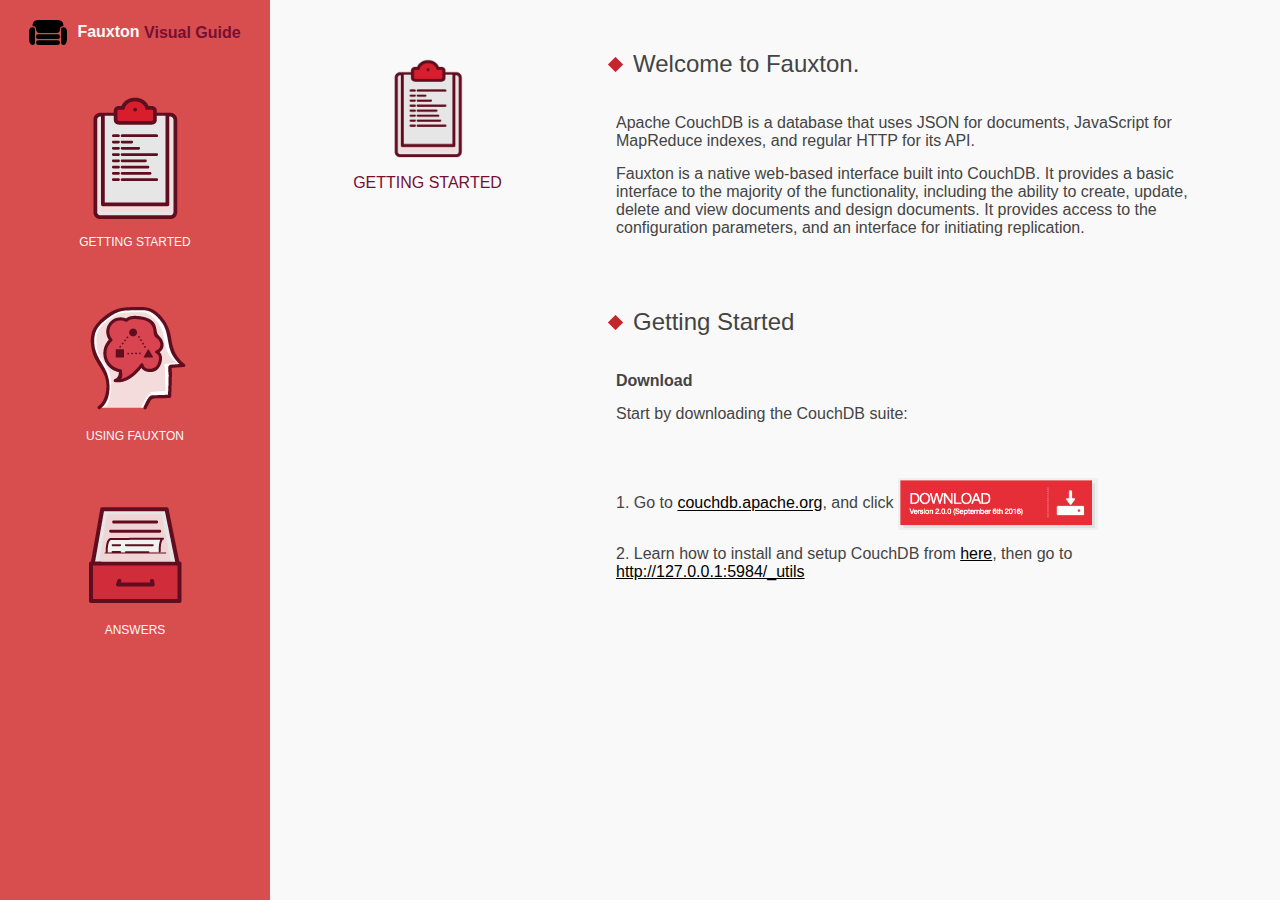
<file: index.html>
<!DOCTYPE html><html><head><title>Fauxton Visual Guide</title><link rel="stylesheet" href="https://opensource.keycdn.com/fontawesome/4.7.0/font-awesome.min.css "><link rel="stylesheet" href="main.css"><link rel="icon" type="image/png" href="imgs/favicon.png"><script src="https://ajax.googleapis.com/ajax/libs/jquery/3.1.1/jquery.min.js" integrity="sha256-hVVnYaiADRTO2PzUGmuLJr8BLUSjGIZsDYGmIJLv2b8=" crossorigin="anonymous"></script><script src="js/jquery.visible.min.js"></script><script src="js/main.js"></script></head><body><div id="redsidebar"><div class="header"> <img src="imgs/CouchDB-SVG.svg" class="logo svg"><span class="title">Fauxton<span class="subtitle"> Visual Guide</span></span></div><a href="#getting-started" data-nav="getting-started" class="section getting-started"><div class="large-icon"></div><div class="big-nav-subtitle">GETTING STARTED</div></a><a href="#using-fauxton" data-nav="using-fauxton" class="section using-fauxton"><div class="large-icon"></div><div class="big-nav-subtitle">USING FAUXTON</div></a><a href="#answers" data-nav="answers" class="section answers"><div class="large-icon"></div><div class="big-nav-subtitle">ANSWERS</div></a></div><div id="content" class="showSideBar"><div id="getting-started" class="section shown"><div class="middleBar"><img src="imgs/getting-started-light.png" class="topic-image"><div class="section-title">GETTING STARTED</div></div><div id="rightContent"><div class="intro-section"><h1>Welcome to Fauxton.</h1><div>Apache CouchDB is a database that uses JSON for documents, JavaScript for MapReduce indexes, and regular HTTP for its API.</div><div>Fauxton is a native web-based interface built into CouchDB. It provides a basic interface to the majority of the functionality, including the ability to create, update, delete and view documents and design documents. It provides access to the configuration parameters, and an interface for initiating replication.</div></div><div class="intro-section"><h1>Getting Started</h1><h2>Download</h2><div class="dl-space">Start by downloading the CouchDB suite:</div><div>1. Go to <a href="https://couchdb.apache.org/">couchdb.apache.org</a><span>, and click </span><a href="https://couchdb.apache.org/#download"><img src="imgs/download-btn.png" class="download-btn"></a></div><div>2. Learn how to install and setup CouchDB from <a href="http://docs.couchdb.org/en/latest/install/index.html">here</a><span>, then go to </span><a href="http://127.0.0.1:5984/_utils">http://127.0.0.1:5984/_utils</a></div></div><div id="end-getting-started"></div></div></div><div id="using-fauxton" class="section"><div class="middleBar"><img src="imgs/using-fauxton-light.png" class="topic-image"><div class="section-title">USING FAUXTON</div><div class="fauxton-toc"><div class="icon-menu"><div><a href="#_all_dbs" class="icon-menu-_all_dbs"><i aria-hidden="true" class="fa fa-database"></i></a><div class="line"></div></div><div><a href="#setup" class="icon-menu-setup"><i aria-hidden="true" class="fa fa-wrench"></i></a><div class="line"></div></div><div><a href="#_activetasks" class="icon-menu-_activetasks"><i aria-hidden="true" class="fa fa-tasks"></i></a><div class="line"></div></div><div><a href="#_config" class="icon-menu-_config"><i aria-hidden="true" class="fa fa-cog"></i></a><div class="line"></div></div><div><a href="#replication" class="icon-menu-replication"><img src="imgs/replicate.svg" class="svg replicate-icon"></a><div class="line"></div></div><div><a href="#documentation" class="icon-menu-documentation"><img src="imgs/bookmark.svg" class="svg docs-icon"></a><div class="line"></div></div><div><a href="#login" class="icon-menu-login"><img src="imgs/user.svg" class="svg user-icon"></a><div class="line"></div></div><div><a href="#verifyinstall" class="icon-menu-verifyinstall"><i aria-hidden="true" class="fa fa-check-circle"></i></a></div></div><div class="toc"><a href="#intro" id="toc-intro" class="heading selected"> <div class="heading-title"> <span class="number">00</span><span class="heading-text"></span></div></a><div id="toc-_all_dbs" class="heading"> <a href="#_all_dbs" class="heading-title"> <span class="number">01 // </span><span class="heading-text">ALL DATABASES</span></a><a href="#_all_dbs" id="_all_dbs-sub" class="subheading">ADD A NEW DATABASE</a><a href="#_all_docs" id="_all_docs-sub" class="subheading">A SINGLE DB (ALL DOCS)</a><a href="#editor" id="editor-sub" class="subheading">THE EDITOR</a><a href="#db-action" id="db-actions-sub" class="subheading">DATABASE ACTIONS</a></div><a href="#setup" id="toc-setup" class="heading"><div class="heading-title"> <span class="number">02 // </span><span class="heading-text">SETUP</span></div></a><a href="#_activetasks" id="toc-_activetasks" class="heading"><div class="heading-title"> <span class="number">03 // </span><span class="heading-text">ACTIVE TASKS</span></div></a><a href="#_config" id="toc-_config" class="heading"><div class="heading-title"> <span class="number">04 // </span><span class="heading-text">CONFIGURATION</span></div></a><a href="#replication" id="toc-replication" class="heading"><div class="heading-title"> <span class="number">05 // </span><span class="heading-text">REPLICATION</span></div></a><a href="#documentation" id="toc-documentation" class="heading"> <div class="heading-title"> <span class="number">06 // </span><span class="heading-text">DOCUMENTATION </span></div></a><a href="#login" id="toc-login" class="heading"> <div class="heading-title"> <span class="number">07 // </span><span class="heading-text">LOGIN / ADMIN</span></div></a><a href="#verifyinstall" id="toc-verifyinstall" class="heading"> <div class="heading-title"> <span class="number">08 // </span><span class="heading-text">VERIFY</span></div></a></div></div></div><div id="rightContent"><div class="box"><div id="intro" class="chapter"> <h1 id="introduction">INTRODUCTION</h1>
<h2 id="features-overview">Features Overview</h2>
<p>This guide is from September 2016. Fauxton is continuously being improved, so there may be slight differences in the examples in this document vs the latest and greatest <a href="https://www.npmjs.com/package/fauxton">Fauxton on npm</a>.</p>
<p>When you first start to use Fauxton, the left most navigation panel
will allow you jump quickly between viewing different parts of what&#39;s
going on in your CouchDB instance.</p>
<p><img src="imgs/screenshots/start.png" alt="First Start" title="On Startup"></p>
<p>You can expand or collapse the navigation by clicking <i aria-hidden="true" class="fa fa-bars"> icon</i> in the top left corner of the page.</p>
<p><a href="#_all_dbs">Databases</a> will show you a list of all your databases,
their size, number of documents, and provides quick links to it&#39;s
permissions page and replication page.</p>
<p><a href="#setup">Setup</a> is a wizard to set up and configure CouchDB clusters or a single node.</p>
<p><a href="#_activetasks">Active Tasks</a> displays a list of the running
background tasks on the server. Background tasks include view index
building, compaction and replication. This page is an interface to
the <a href="http://docs.couchdb.org/en/latest/api/server/common.html#api-server-active-tasks">Active Tasks API</a>
call.</p>
<p><a href="#_config">Config</a> is an interface for the configuration of your
CouchDB installation. The interface allows you to edit different
configurable parameters. For more details on configuration, see
<a href="http://docs.couchdb.org/en/latest/config/index.html#config">Configuring CouchDB</a>.</p>
<p><a href="#replication">Replication</a> is an interface to the replication
system, enabling you to initiate replication between local and remote
databases.</p>
<p><a href="http://docs.couchdb.org/en/latest/">Documentation</a>
will direct you to your local copy of the documentation. The link 
shown in this guide is to the online version.</p>
<p><a href="#login">Login/User Management</a> lets you can change your password,
or add administrator to your CouchDB instance.</p>
<p><a href="#verifyinstall">Verify</a> verifies your installation and allows you to
check whether all of the components of your CouchDB installation are
correctly installed.</p>
</div><div id="_all_dbs" class="chapter"><h1 id="databases">Databases</h1>
<p><strong> Create Database </strong>
Click this button on the top bar, and
enter the name of the database you want to create.
<img src="imgs/screenshots/createdb.png" alt="Create a database" title="Create a database"></p>
<p>Once created, you should see a success message in green at the top of the window:
<img src="imgs/screenshots/successful_create.png" alt="Create DB Sucess" title="Create DB Sucess"></p>
<p><strong> Search for a Database </strong>
This text field auto-completes and jumps directly to a specified
database.
<img src="imgs/screenshots/searchdb.png" alt="Search for a database" title="Search for a DB"></p>
<p><strong> View a Database  </strong>
This link will take to that database&#39;s &quot;<a href="#_all_docs">All Docs</a>&quot;
page where you can view all of that database&#39;s contents. You can also
delete, replicate, and change the permissions for a database from the
database&#39;s &#39;All Docs&#39; page.
<img src="imgs/screenshots/selectdb.png" alt="Select a DB" title="Select a DB"></p>
<h1 id="_all_docs" class="sub">A Single Database<p><strong> All Documents </strong>
When you click on the database name, from the Databases page, you will see the <strong>All Docs</strong> page. Here you can create and edit documents, and create and edit views.
<img src="imgs/screenshots/empty_alldocs.png" alt="All Docs" title="All Docs"></p>
<p><strong> Create a Document </strong>
Click on the plus symbol to open the &#39;Add new&#39; menu.
<img src="imgs/screenshots/create-doc-menu.png" alt="Create a Doc Menu" title="Create a Doc Menu"></p>
<p>This should open a menu that will let you choose what the new document type you would like to create.</p>
<p><img src="imgs/screenshots/create-doc-menu-2.png" alt="Create a Doc Menu" title="Create a Doc Menu"></p>
<p>If you click New Doc, you&#39;ll be taken to the Fauxton text editor.</p>
</h1><h1 id="editor" class="sub">The Editor<p><strong> The Editor </strong>
When you first arrive at the editor, you will see:
<img src="imgs/screenshots/editor1.png" alt="Editor" title="Editor"></p>
<p>At this point, nothing has been created yet. The document on screen is pre-filled with a JSON object, and an _id with a Globally Unique Identifier (GUID). If you want to change the value of the _id, you must do that before you create the document.</p>
<p>You can edit any data for the document before or after creating the document, except for the _id, after it has been created.</p>
<p>Adding Data:
<img src="imgs/screenshots/editor2.png" alt="Adding data" title="Adding data"></p>
<p>Click the <strong>Create Document</strong> to save the document.</p>
<p><img src="imgs/screenshots/editor3.png" alt="Click Create" title="Click Create Document"></p>
<p>After you click <strong>Create Document</strong> you will go to back to the All Docs page, and you should see it there with a success message in green up top. If you did not change the ID, you may not be able to see your data on this screen. 
<img src="imgs/screenshots/editor4
.png" alt="Create Document Success" title="Create Document Success"></p>
<p>You can click on the <strong> Include Docs </strong> checkbox to see the entire document on this screen.
<img src="imgs/screenshots/editor5.png" alt="Included Docs" title="Include Docs"></p>
<p><img src="imgs/screenshots/editor6.png" alt="Included Docs" title="Include Docs"></p>
</h1><h1 id="db-action" class="sub">Database Maintenance<p><strong> DB Maintenance</strong>
<img src="imgs/screenshots/db-admin1.png" alt="DB Admin Menu" title="DB Admin Menu">
This menu will allows you replicate the Database, and as well as delete it.
<img src="imgs/screenshots/db-admin2.png" alt="DB Admin Menu" title="DB Admin Menu"></p>
<p><strong> Replication Link </strong>
Jump directly to the Replication page for this database.
<img src="imgs/screenshots/jumptoreplicate.png" alt="Replicate a DB" title="Replicate a DB"></p>
<p><strong> Permissions Link  </strong>
Jump directly to the Permissions page for this database.
<img src="imgs/screenshots/jumptopermissions.png" alt="Jump to Permissions" title="Jump to Permissions"></p>
</h1></div><div id="setup" class="chapter"><h1 id="setup">Setup</h1>
<p>The Setup tab provides an installation wizard to help you setup a cluster, in case you haven’t done before, or in case you would prefer to use Fauxton.</p>
<p>You can read more about it in the docs: 
<a href="http://docs.couchdb.org/en/master/cluster/setup.html#the-cluster-setup-wizard">Cluster Setup Wizard</a></p>
<p><img src="imgs/screenshots/setup1.png" alt="Setup 1" title="Setup 1">
<img src="imgs/screenshots/setup2.png" alt="Setup 2" title="Setup 2"></p>
<p>You can read more about CouchDB clusters in the docs as well: 
<a href="http://docs.couchdb.org/en/master/cluster/index.html">CouchDB Clusters</a></p>
</div><div id="_activetasks" class="chapter"><h1 id="active-tasks">Active Tasks</h1>
<p><strong> 1 Change Polling Interval  </strong>
The status of each task can change as you are watching the Active 
Tasks page. The page auto-updates, but polls at regular intervals. You
can set the amount of time that the page updates itself by dragging on
this bar.
<img src="imgs/screenshots/activetasks1.png" alt="Active Tasks Polling" title="Active Tasks Polling"></p>
<p><strong> 2 API URL  </strong>
This page is an interface to the
<a href="http://docs.couchdb.org/en/latest/api/server/common.html#api-server-active-tasks">Active Tasks API</a>
call. You can view or copy the raw JSON by clicking on this button.
<img src="imgs/screenshots/activetasks2.png" alt="Active Tasks API" title="Active Tasks API"></p>
<p><strong> 3 Filter  </strong>
You can filter by the type of task, or search active tasks by
database name (either source or target) using these tabs.
<img src="imgs/screenshots/activetasks3.png" alt="Active Tasks Filter" title="Active Tasks Filter"></p>
</div><div id="_config" class="chapter"><h1 id="configuration">Configuration</h1>
<p>This may be disabled in Fauxton if you are using CouchDB 2.0, and you can only change config parameters via the backdoor port. It&#39;s best not to use Fauxton for setting config in 2.0, rather use a config tool like chef, puppet, ansible, etc.</p>
<p>In earlier versions, the interface allows you to edit some of the different configurable parameters. </p>
<p><img src="imgs/screenshots/config.png" alt="Config" title="Config"></p>
<h1 id="cors">CORS</h1>
<p>CORS stands for Cross Origin Resource Sharing. It is a setting that pertains only to browsers.</p>
<p>By enabling CORS, you allow other people, from their browsers, to access the data you have stored in your CouchDB databases.</p>
<p>They can ping your CouchDB instance through an AJAX request, and it will return information. Or they can POST data to your CouchDB instance, and CORS allows you to recieve that information.</p>
<p>For example, if your CouchDB installation is running on the domain alice.example you can ping someone else&#39;s CouchDB instance through an AJAX request from a different domain, e.g. bob.example - or even localhost!</p>
<p>But be careful - allowing any domain to access your data can be a security risk. If you only want certain websites (origins) to be able to retrieve and change data, you can set &#39;Restrict to specific domains&#39;, and then list which origins you want to allow access for.</p>
<p>By setting, &#39;All domains&#39;, you allow anyone from anywhere to ping your databases, and retrieve information that way.</p>
<p>If you disable CORS, the JavaScript that makes the AJAX request needs to run on the same domain. With CORS disabled frontend code that runs on alice.example must be also hosted on alice.example. Disabling CORS, means that no browser that pings your databases will recieve information.</p>
<p>You can also limit who can ping you. If you only want certain websites, or origins, to be able to recieve data from your stores, you can set &#39;Restrict to specific domains&#39;, and then list which origins you want to allow access.</p>
<p>This is a browser specific layer of protection, a second layer of protection, if you will. The first layer of protection comes from the permissions you set on each database using roles. (For more information, see <a href="http://docs.couchdb.org/en/latest/api/database/security.html">CouchDB Security</a>)</p>
<p><img src="imgs/screenshots/cors.png" alt="CORS" title="CORS"></p>
<p>For more details on configuration, see the
<a href="http://docs.couchdb.org/en/latest/config/index.html#config">Configuring CouchDB</a>
section.</p>
</div><div id="replication" class="chapter"><h1 id="replication">Replication</h1>
<p>This is the interface to the replication system, enabling you to initiate
replication between local and remote databases.</p>
<p>You will see two boxes, with 3 boxes in each bigger box.</p>
<p><img src="imgs/screenshots/replication1.png" alt="Replication" title="Replication"></p>
<p>Depending on how big your screen is, the top (or leftmost) box is the Source database. The bottom (or rightmost) box is the Target database.</p>
<p><img src="imgs/screenshots/replcationSourceTarget.png" alt="Replication" title="Replication"></p>
<p>From the Source database box, you can choose an existing 
database from the dropdown, by selecting &#39;Local&#39; like in the image to 
the left. Or you can specify a remote database as the Source, by 
clicking on &#39;Remote&#39; in that box, and typing in the remote database&#39;s
address.</p>
<p>In the Target database box, choose either a local or remote
database. If you want to create a new database, and replicate into
that new DB, check the &#39;Create Target&#39; button.</p>
<p>For continuous Replications, select the &#39;continuous&#39; checkbox.
&#39;Continous&#39; means that the target database will update itself whenever
the source database is updated, from now on. It will continue to 
update itself until you cancel the continous replication.</p>
<p>If you are specifying a remote database name, you must specify the 
full URL of the remote database (including the host, port number and 
database name). If the remote instance requires authentication, you
can specify the username and password as part of the URL, for example
<code>http://username:pass@remotehost:5984/demo</code>.</p>
<p>Under the <a href="#_activetasks">Active Tasks</a> tab, you should see in 
the table your new created replication. You might miss it if the 
database being replicated is on the small side, but continous 
replications will always show up while they are active.</p>
<p>For more information, see
<a href="http://docs.couchdb.org/en/latest/api/server/common.html#api-server-replicate">/_replicate</a>.</p>
<p>For more information on replication, see
<a href="http://docs.couchdb.org/en/latest/replication/index.html#replication">Replication</a>.</p>
</div><div id="documentation" class="chapter"><h1 id="documentation">Documentation</h1>
<p>Here you will find helpful online and offline versions of CouchDB Documentation, as well as links to various related links regarding the CouchDB community. If you need to look at this guide again, the link is also here.</p>
<p><img src="imgs/screenshots/docs.png" alt="Documentation" title="Documentation"></p>
</div><div id="login" class="chapter"> <h1 id="login-user-management">Login/User Management</h1>
<p>You can change your password, or add admins to your CouchDB instance within this tab.
<img src="imgs/screenshots/admin.png" alt="Admin" title="![Documentation](imgs/screenshots/docs.png &quot;Documentation"></p>
</div><div id="verifyinstall" class="chapter"><h1 id="verify">Verify</h1>
<p>The Verify Installation allows you to check whether all of the components of your CouchDB installation are correctly installed.</p>
<p><img src="imgs/screenshots/verify.png" alt="Verify" title="Verify"></p>
</div><div id="end-using-fauxton"></div></div></div></div><div id="answers" class="section"><div class="middleBar"> <img src="imgs/answers-light.png" class="topic-image"><div class="section-title">Answers</div></div><div id="rightContent"> <h1>Answers!<p class="question">Q: Where can I find answers about CouchDB?</p><p class="answer">A: Checkout the <a href="http://wiki.apache.org/couchdb/Frequently_asked_questions">CouchDB FAQ</a>.</p><p class="question">Q: Wow! this is awesome! how can I contribute?</p><p class="answer">A: Thanks! If you want to contribute, you can open a pull request 
on <a href="https://github.com/apache/couchdb-fauxton">Github</a>.</p><p class="question">Q: What can I do?</p><p class="answer">A: Lots of things! checkout our <a href="https://issues.apache.org/jira/browse/COUCHDB/component/12320406/?selectedTab=com.atlassian.jira.jira-projects-plugin:component-summary-panel">JIRA</a> page for a list of things we need help fixing or building.</p><p class="question">Q: I'm not a programmer. What can I do?</p><p class="answer">A: Good question. There are many things you can do to help out! Find
a place that you think needs fixing, and find out how to fix it.
</p><p>If you have design skills, or would like to learn architecture 
skills, you can help out by finding a cumbersome or non-intuitive
part of CouchDB and/or Fauxton and propose a fix. Good ideas are 
always welcome :)</p>
<p>Another thing is documentation. We have a lot, but the more the
better! If you find a place in CouchDB that is not well-documented,
feel free!</p>
<p class="question">Q: I found a bug and I know how to fix it!!</p><p class="answer">A: Awesome! Open a pull request and we can make that happen!
</p></h1><h1>Helpful Links<p><a href="https://couchdb.apache.org/">CouchDB Homepage</a> (more info is
available here!)</p>
<p><a href="http://docs.couchdb.org/en/latest/install/index.html">How to Install/Setup</a></p>
<p><a href="https://www.npmjs.com/package/fauxton">Install via npm</a>  </p>
<p><a href="http://docs.couchdb.org/en/latest/">CouchDB Documentation</a></p>
<p><a href="http://blog.couchdb.org/">CouchDB Blog</a> Updates Weekly! :)</p>
<p><a href="http://wiki.apache.org/couchdb/">CouchDB Wiki</a></p>
<p><a href="http://guide.couchdb.org/index.html">CouchDB: The Definitive Guide</a></p>
<p><a href="http://wiki.apache.org/couchdb/Basics">CouchDB Tutorials</a> General and
Tutorials for Specific Languages</p>
<p><a href="http://webchat.freenode.net/?channels=couchdb">CouchDB IRC</a> Our chat 
channel</p>
<p><a href="http://www.apache.org/">Apache Software Foundation</a> About the ASF</p>
</h1><div id="end-answers"></div></div></div><div id="hamburger" class="showSideBar"><i aria-hidden="true" class="fa fa-bars"></i></div></div></body></html>
</file>
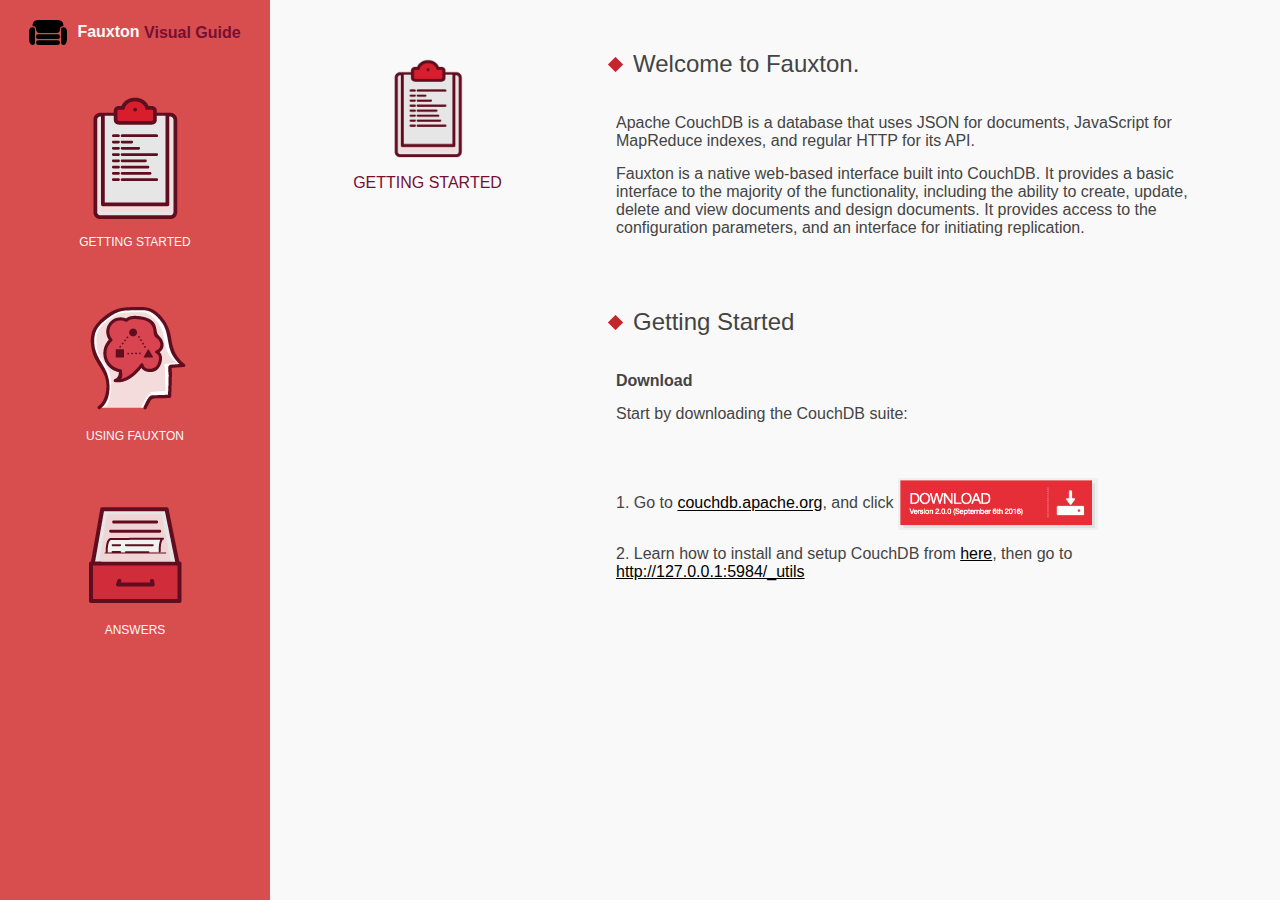
<file: docs/index.html>
<!DOCTYPE html><html><head><title>Fauxton Visual Guide</title><link rel="stylesheet" href="https://opensource.keycdn.com/fontawesome/4.7.0/font-awesome.min.css "><link rel="stylesheet" href="main.css"><link rel="icon" type="image/png" href="imgs/favicon.png"><script src="https://ajax.googleapis.com/ajax/libs/jquery/3.1.1/jquery.min.js" integrity="sha256-hVVnYaiADRTO2PzUGmuLJr8BLUSjGIZsDYGmIJLv2b8=" crossorigin="anonymous"></script><script src="js/jquery.visible.min.js"></script><script src="js/main.js"></script></head><body><div id="redsidebar"><div class="header"> <img src="imgs/CouchDB-SVG.svg" class="logo svg"><span class="title">Fauxton<span class="subtitle"> Visual Guide</span></span></div><a href="#getting-started" data-nav="getting-started" class="section getting-started"><div class="large-icon"></div><div class="big-nav-subtitle">GETTING STARTED</div></a><a href="#using-fauxton" data-nav="using-fauxton" class="section using-fauxton"><div class="large-icon"></div><div class="big-nav-subtitle">USING FAUXTON</div></a><a href="#answers" data-nav="answers" class="section answers"><div class="large-icon"></div><div class="big-nav-subtitle">ANSWERS</div></a></div><div id="content" class="showSideBar"><div id="getting-started" class="section shown"><div class="middleBar"><img src="imgs/getting-started-light.png" class="topic-image"><div class="section-title">GETTING STARTED</div></div><div id="rightContent"><div class="intro-section"><h1>Welcome to Fauxton.</h1><div>Apache CouchDB is a database that uses JSON for documents, JavaScript for MapReduce indexes, and regular HTTP for its API.</div><div>Fauxton is a native web-based interface built into CouchDB. It provides a basic interface to the majority of the functionality, including the ability to create, update, delete and view documents and design documents. It provides access to the configuration parameters, and an interface for initiating replication.</div></div><div class="intro-section"><h1>Getting Started</h1><h2>Download</h2><div class="dl-space">Start by downloading the CouchDB suite:</div><div>1. Go to <a href="https://couchdb.apache.org/">couchdb.apache.org</a><span>, and click </span><a href="https://couchdb.apache.org/#download"><img src="imgs/download-btn.png" class="download-btn"></a></div><div>2. Learn how to install and setup CouchDB from <a href="http://docs.couchdb.org/en/latest/install/index.html">here</a><span>, then go to </span><a href="http://127.0.0.1:5984/_utils">http://127.0.0.1:5984/_utils</a></div></div><div id="end-getting-started"></div></div></div><div id="using-fauxton" class="section"><div class="middleBar"><img src="imgs/using-fauxton-light.png" class="topic-image"><div class="section-title">USING FAUXTON</div><div class="fauxton-toc"><div class="icon-menu"><div><a href="#_all_dbs" class="icon-menu-_all_dbs"><i aria-hidden="true" class="fa fa-database"></i></a><div class="line"></div></div><div><a href="#setup" class="icon-menu-setup"><i aria-hidden="true" class="fa fa-wrench"></i></a><div class="line"></div></div><div><a href="#_activetasks" class="icon-menu-_activetasks"><i aria-hidden="true" class="fa fa-tasks"></i></a><div class="line"></div></div><div><a href="#_config" class="icon-menu-_config"><i aria-hidden="true" class="fa fa-cog"></i></a><div class="line"></div></div><div><a href="#replication" class="icon-menu-replication"><img src="imgs/replicate.svg" class="svg replicate-icon"></a><div class="line"></div></div><div><a href="#documentation" class="icon-menu-documentation"><img src="imgs/bookmark.svg" class="svg docs-icon"></a><div class="line"></div></div><div><a href="#login" class="icon-menu-login"><img src="imgs/user.svg" class="svg user-icon"></a><div class="line"></div></div><div><a href="#verifyinstall" class="icon-menu-verifyinstall"><i aria-hidden="true" class="fa fa-check-circle"></i></a></div></div><div class="toc"><a href="#intro" id="toc-intro" class="heading selected"> <div class="heading-title"> <span class="number">00</span><span class="heading-text"></span></div></a><div id="toc-_all_dbs" class="heading"> <a href="#_all_dbs" class="heading-title"> <span class="number">01 // </span><span class="heading-text">ALL DATABASES</span></a><a href="#_all_dbs" id="_all_dbs-sub" class="subheading">ADD A NEW DATABASE</a><a href="#_all_docs" id="_all_docs-sub" class="subheading">A SINGLE DB (ALL DOCS)</a><a href="#editor" id="editor-sub" class="subheading">THE EDITOR</a><a href="#db-action" id="db-actions-sub" class="subheading">DATABASE ACTIONS</a></div><a href="#setup" id="toc-setup" class="heading"><div class="heading-title"> <span class="number">02 // </span><span class="heading-text">SETUP</span></div></a><a href="#_activetasks" id="toc-_activetasks" class="heading"><div class="heading-title"> <span class="number">03 // </span><span class="heading-text">ACTIVE TASKS</span></div></a><a href="#_config" id="toc-_config" class="heading"><div class="heading-title"> <span class="number">04 // </span><span class="heading-text">CONFIGURATION</span></div></a><a href="#replication" id="toc-replication" class="heading"><div class="heading-title"> <span class="number">05 // </span><span class="heading-text">REPLICATION</span></div></a><a href="#documentation" id="toc-documentation" class="heading"> <div class="heading-title"> <span class="number">06 // </span><span class="heading-text">DOCUMENTATION </span></div></a><a href="#login" id="toc-login" class="heading"> <div class="heading-title"> <span class="number">07 // </span><span class="heading-text">LOGIN / ADMIN</span></div></a><a href="#verifyinstall" id="toc-verifyinstall" class="heading"> <div class="heading-title"> <span class="number">08 // </span><span class="heading-text">VERIFY</span></div></a></div></div></div><div id="rightContent"><div class="box"><div id="intro" class="chapter"> <h1 id="introduction">INTRODUCTION</h1>
<h2 id="features-overview">Features Overview</h2>
<p>This guide is from September 2016. Fauxton is continuously being improved, so there may be slight differences in the examples in this document vs the latest and greatest <a href="https://www.npmjs.com/package/fauxton">Fauxton on npm</a>.</p>
<p>When you first start to use Fauxton, the left most navigation panel
will allow you jump quickly between viewing different parts of what&#39;s
going on in your CouchDB instance.</p>
<p><img src="imgs/screen-shots/start.png" alt="First Start" title="On Startup"></p>
<p>You can expand or collapse the navigation by clicking <i aria-hidden="true" class="fa fa-bars"> icon</i> in the top left corner of the page.</p>
<p><a href="#_all_dbs">Databases</a> will show you a list of all your databases,
their size, number of documents, and provides quick links to it&#39;s
permissions page and replication page.</p>
<p><a href="#setup">Setup</a> is a wizard to set up and configure CouchDB clusters or a single node.</p>
<p><a href="#_activetasks">Active Tasks</a> displays a list of the running
background tasks on the server. Background tasks include view index
building, compaction and replication. This page is an interface to
the <a href="http://docs.couchdb.org/en/latest/api/server/common.html#api-server-active-tasks">Active Tasks API</a>
call.</p>
<p><a href="#_config">Config</a> is an interface for the configuration of your
CouchDB installation. The interface allows you to edit different
configurable parameters. For more details on configuration, see
<a href="http://docs.couchdb.org/en/latest/config/index.html#config">Configuring CouchDB</a>.</p>
<p><a href="#replication">Replication</a> is an interface to the replication
system, enabling you to initiate replication between local and remote
databases.</p>
<p><a href="http://docs.couchdb.org/en/latest/">Documentation</a>
will direct you to your local copy of the documentation. The link 
shown in this guide is to the online version.</p>
<p><a href="#login">Login/User Management</a> lets you can change your password,
or add administrator to your CouchDB instance.</p>
<p><a href="#verifyinstall">Verify</a> verifies your installation and allows you to
check whether all of the components of your CouchDB installation are
correctly installed.</p>
</div><div id="_all_dbs" class="chapter"><h1 id="databases">Databases</h1>
<p><strong> Create Database </strong>
Click this button on the top bar, and
enter the name of the database you want to create.
<img src="imgs/screen-shots/createdb.png" alt="Create a database" title="Create a database"></p>
<p>Once created, you should see a success message in green at the top of the window:
<img src="imgs/screen-shots/successful_create.png" alt="Create DB Sucess" title="Create DB Sucess"></p>
<p><strong> Search for a Database </strong>
This text field auto-completes and jumps directly to a specified
database.
<img src="imgs/screen-shots/couchd-search-db.png" alt="Search for a database" title="Search for a DB"></p>
<p><strong> View a Database  </strong>
This link will take to that database&#39;s &quot;<a href="#_all_docs">All Docs</a>&quot;
page where you can view all of that database&#39;s contents. You can also
delete, replicate, and change the permissions for a database from the
database&#39;s &#39;All Docs&#39; page.
<img src="imgs/screen-shots/selectdb.png" alt="Select a DB" title="Select a DB"></p>
<h1 id="_all_docs" class="sub">A Single Database<p><strong> All Documents </strong>
When you click on the database name, from the Databases page, you will see the <strong>All Docs</strong> page. Here you can create and edit documents, and create and edit views.
<img src="imgs/screen-shots/empty_alldocs.png" alt="All Docs" title="All Docs"></p>
<p><strong> Create a Document </strong>
Click on the plus symbol to open the &#39;Add new&#39; menu.
<img src="imgs/screen-shots/create-doc-menu.png" alt="Create a Doc Menu" title="Create a Doc Menu"></p>
<p>This should open a menu that will let you choose what the new document type you would like to create.</p>
<p><img src="imgs/screen-shots/create-doc-menu-2.png" alt="Create a Doc Menu" title="Create a Doc Menu"></p>
<p>If you click New Doc, you&#39;ll be taken to the Fauxton text editor.</p>
</h1><h1 id="editor" class="sub">The Editor<p><strong> The Editor </strong>
When you first arrive at the editor, you will see:
<img src="imgs/screen-shots/editor1.png" alt="Editor" title="Editor"></p>
<p>At this point, nothing has been created yet. The document on screen is pre-filled with a JSON object, and an _id with a Globally Unique Identifier (GUID). If you want to change the value of the _id, you must do that before you create the document.</p>
<p>You can edit any data for the document before or after creating the document, except for the _id, after it has been created.</p>
<p>Adding Data:
<img src="imgs/screen-shots/editor2.png" alt="Adding data" title="Adding data"></p>
<p>Click the <strong>Create Document</strong> to save the document.</p>
<p><img src="imgs/screen-shots/editor3.png" alt="Click Create" title="Click Create Document"></p>
<p>After you click <strong>Create Document</strong> you will go to back to the All Docs page, and you should see it there with a success message in green up top. If you did not change the ID, you may not be able to see your data on this screen. 
<img src="imgs/screen-shots/editor4
.png" alt="Create Document Success" title="Create Document Success"></p>
<p>You can click on the <strong> Include Docs </strong> checkbox to see the entire document on this screen.
<img src="imgs/screen-shots/editor5.png" alt="Included Docs" title="Include Docs"></p>
<p><img src="imgs/screen-shots/editor6.png" alt="Included Docs" title="Include Docs"></p>
</h1><h1 id="db-action" class="sub">Database Maintenance<p><strong> DB Maintenance</strong>
<img src="imgs/screen-shots/db-admin1.png" alt="DB Admin Menu" title="DB Admin Menu">
This menu will allows you replicate the Database, and as well as delete it.
<img src="imgs/screen-shots/db-admin2.png" alt="DB Admin Menu" title="DB Admin Menu"></p>
<p><strong> Replication Link </strong>
Jump directly to the Replication page for this database.
<img src="imgs/screen-shots/jumptoreplicate.png" alt="Replicate a DB" title="Replicate a DB"></p>
<p><strong> Permissions Link  </strong>
Jump directly to the Permissions page for this database.
<img src="imgs/screen-shots/jumptopermissions.png" alt="Jump to Permissions" title="Jump to Permissions"></p>
</h1></div><div id="setup" class="chapter"><h1 id="setup">Setup</h1>
<p>The Setup tab provides an installation wizard to help you setup a cluster, in case you haven’t done before, or in case you would prefer to use Fauxton.</p>
<p>You can read more about it in the docs: 
<a href="http://docs.couchdb.org/en/master/cluster/setup.html#the-cluster-setup-wizard">Cluster Setup Wizard</a></p>
<p><img src="imgs/screen-shots/setup1.png" alt="Setup 1" title="Setup 1">
<img src="imgs/screen-shots/setup2.png" alt="Setup 2" title="Setup 2"></p>
<p>You can read more about CouchDB clusters in the docs as well: 
<a href="http://docs.couchdb.org/en/master/cluster/index.html">CouchDB Clusters</a></p>
</div><div id="_activetasks" class="chapter"><h1 id="active-tasks">Active Tasks</h1>
<p><strong> 1 Change Polling Interval  </strong>
The status of each task can change as you are watching the Active 
Tasks page. The page auto-updates, but polls at regular intervals. You
can set the amount of time that the page updates itself by dragging on
this bar.
<img src="imgs/screen-shots/activetasks1.png" alt="Active Tasks Polling" title="Active Tasks Polling"></p>
<p><strong> 2 API URL  </strong>
This page is an interface to the
<a href="http://docs.couchdb.org/en/latest/api/server/common.html#api-server-active-tasks">Active Tasks API</a>
call. You can view or copy the raw JSON by clicking on this button.
<img src="imgs/screen-shots/activetasks2.png" alt="Active Tasks API" title="Active Tasks API"></p>
<p><strong> 3 Filter  </strong>
You can filter by the type of task, or search active tasks by
database name (either source or target) using these tabs.
<img src="imgs/screen-shots/activetasks3.png" alt="Active Tasks Filter" title="Active Tasks Filter"></p>
</div><div id="_config" class="chapter"><h1 id="configuration">Configuration</h1>
<p>This may be disabled in Fauxton if you are using CouchDB 2.0, and you can only change config parameters via the backdoor port. It&#39;s best not to use Fauxton for setting config in 2.0, rather use a config tool like chef, puppet, ansible, etc.</p>
<p>In earlier versions, the interface allows you to edit some of the different configurable parameters. </p>
<p><img src="imgs/screen-shots/config.png" alt="Config" title="Config"></p>
<h1 id="cors">CORS</h1>
<p>CORS stands for Cross Origin Resource Sharing. It is a setting that pertains only to browsers.</p>
<p>By enabling CORS, you allow other people, from their browsers, to access the data you have stored in your CouchDB databases.</p>
<p>They can ping your CouchDB instance through an AJAX request, and it will return information. Or they can POST data to your CouchDB instance, and CORS allows you to recieve that information.</p>
<p>For example, if your CouchDB installation is running on the domain alice.example you can ping someone else&#39;s CouchDB instance through an AJAX request from a different domain, e.g. bob.example - or even localhost!</p>
<p>But be careful - allowing any domain to access your data can be a security risk. If you only want certain websites (origins) to be able to retrieve and change data, you can set &#39;Restrict to specific domains&#39;, and then list which origins you want to allow access for.</p>
<p>By setting, &#39;All domains&#39;, you allow anyone from anywhere to ping your databases, and retrieve information that way.</p>
<p>If you disable CORS, the JavaScript that makes the AJAX request needs to run on the same domain. With CORS disabled frontend code that runs on alice.example must be also hosted on alice.example. Disabling CORS, means that no browser that pings your databases will recieve information.</p>
<p>You can also limit who can ping you. If you only want certain websites, or origins, to be able to recieve data from your stores, you can set &#39;Restrict to specific domains&#39;, and then list which origins you want to allow access.</p>
<p>This is a browser specific layer of protection, a second layer of protection, if you will. The first layer of protection comes from the permissions you set on each database using roles. (For more information, see <a href="http://docs.couchdb.org/en/latest/api/database/security.html">CouchDB Security</a>)</p>
<p><img src="imgs/screen-shots/cors.png" alt="CORS" title="CORS"></p>
<p>For more details on configuration, see the
<a href="http://docs.couchdb.org/en/latest/config/index.html#config">Configuring CouchDB</a>
section.</p>
</div><div id="replication" class="chapter"><h1 id="replication">Replication</h1>
<p>This is the interface to the replication system, enabling you to initiate
replication between local and remote databases.</p>
<p>You will see two boxes, with 3 boxes in each bigger box.</p>
<p><img src="imgs/screen-shots/replication1.png" alt="Replication" title="Replication"></p>
<p>Depending on how big your screen is, the top (or leftmost) box is the Source database. The bottom (or rightmost) box is the Target database.</p>
<p><img src="imgs/screen-shots/replcationSourceTarget.png" alt="Replication" title="Replication"></p>
<p>From the Source database box, you can choose an existing 
database from the dropdown, by selecting &#39;Local&#39; like in the image to 
the left. Or you can specify a remote database as the Source, by 
clicking on &#39;Remote&#39; in that box, and typing in the remote database&#39;s
address.</p>
<p>In the Target database box, choose either a local or remote
database. If you want to create a new database, and replicate into
that new DB, check the &#39;Create Target&#39; button.</p>
<p>For continuous Replications, select the &#39;continuous&#39; checkbox.
&#39;Continous&#39; means that the target database will update itself whenever
the source database is updated, from now on. It will continue to 
update itself until you cancel the continous replication.</p>
<p>If you are specifying a remote database name, you must specify the 
full URL of the remote database (including the host, port number and 
database name). If the remote instance requires authentication, you
can specify the username and password as part of the URL, for example
<code>http://username:pass@remotehost:5984/demo</code>.</p>
<p>Under the <a href="#_activetasks">Active Tasks</a> tab, you should see in 
the table your new created replication. You might miss it if the 
database being replicated is on the small side, but continous 
replications will always show up while they are active.</p>
<p>For more information, see
<a href="http://docs.couchdb.org/en/latest/api/server/common.html#api-server-replicate">/_replicate</a>.</p>
<p>For more information on replication, see
<a href="http://docs.couchdb.org/en/latest/replication/index.html#replication">Replication</a>.</p>
</div><div id="documentation" class="chapter"><h1 id="documentation">Documentation</h1>
<p>Here you will find helpful online and offline versions of CouchDB Documentation, as well as links to various related links regarding the CouchDB community. If you need to look at this guide again, the link is also here.</p>
<p><img src="imgs/screen-shots/documentation.png" alt="Documentation" title="Documentation"></p>
</div><div id="login" class="chapter"> <h1 id="login-user-management">Login/User Management</h1>
<p>You can change your password, or add admins to your CouchDB instance within this tab.
<img src="imgs/screen-shots/admin.png" alt="Admin" title="![Documentation](imgs/screen-shots/documentation.png &quot;Documentation"></p>
</div><div id="verifyinstall" class="chapter"><h1 id="verify">Verify</h1>
<p>The Verify Installation allows you to check whether all of the components of your CouchDB installation are correctly installed.</p>
<p><img src="imgs/screen-shots/verify.png" alt="Verify" title="Verify"></p>
</div><div id="end-using-fauxton"></div></div></div></div><div id="answers" class="section"><div class="middleBar"> <img src="imgs/answers-light.png" class="topic-image"><div class="section-title">Answers</div></div><div id="rightContent"> <h1>Answers!<p class="question">Q: Where can I find answers about CouchDB?</p><p class="answer">A: Checkout the <a href="http://wiki.apache.org/couchdb/Frequently_asked_questions">CouchDB FAQ</a>.</p><p class="question">Q: Wow! this is awesome! how can I contribute?</p><p class="answer">A: Thanks! If you want to contribute, you can open a pull request 
on <a href="https://github.com/apache/couchdb-fauxton">Github</a>.</p><p class="question">Q: What can I do?</p><p class="answer">A: Lots of things! checkout our <a href="https://issues.apache.org/jira/browse/COUCHDB/component/12320406/?selectedTab=com.atlassian.jira.jira-projects-plugin:component-summary-panel">JIRA</a> page for a list of things we need help fixing or building.</p><p class="question">Q: I'm not a programmer. What can I do?</p><p class="answer">A: Good question. There are many things you can do to help out! Find
a place that you think needs fixing, and find out how to fix it.
</p><p>If you have design skills, or would like to learn architecture 
skills, you can help out by finding a cumbersome or non-intuitive
part of CouchDB and/or Fauxton and propose a fix. Good ideas are 
always welcome :)</p>
<p>Another thing is documentation. We have a lot, but the more the
better! If you find a place in CouchDB that is not well-documented,
feel free!</p>
<p class="question">Q: I found a bug and I know how to fix it!!</p><p class="answer">A: Awesome! Open a pull request and we can make that happen!
</p></h1><h1>Helpful Links<p><a href="https://couchdb.apache.org/">CouchDB Homepage</a> (more info is
available here!)</p>
<p><a href="http://docs.couchdb.org/en/latest/install/index.html">How to Install/Setup</a></p>
<p><a href="https://www.npmjs.com/package/fauxton">Install via npm</a>  </p>
<p><a href="http://docs.couchdb.org/en/latest/">CouchDB Documentation</a></p>
<p><a href="http://blog.couchdb.org/">CouchDB Blog</a> Updates Weekly! :)</p>
<p><a href="http://wiki.apache.org/couchdb/">CouchDB Wiki</a></p>
<p><a href="http://guide.couchdb.org/index.html">CouchDB: The Definitive Guide</a></p>
<p><a href="http://wiki.apache.org/couchdb/Basics">CouchDB Tutorials</a> General and
Tutorials for Specific Languages</p>
<p><a href="http://webchat.freenode.net/?channels=couchdb">CouchDB IRC</a> Our chat 
channel</p>
<p><a href="http://www.apache.org/">Apache Software Foundation</a> About the ASF</p>
</h1><div id="end-answers"></div></div></div><div id="hamburger" class="showSideBar"><i aria-hidden="true" class="fa fa-bars"></i></div></div></body></html>
</file>
<file: main.css>
html,body{font-family:"Helvetica";padding:0;background:#f9f9f9;color:#444;margin:0;height:100%;-webkit-touch-callout:none;-webkit-user-select:none;-moz-user-select:none;-ms-user-select:none;user-select:none}#redsidebar{width:270px;height:100vh;background-color:#d84d4d;position:fixed;text-align:center;overflow:auto}#redsidebar .header{padding:20px 20px 40px 20px;font-weight:bold;color:#f9f9f9;vertical-align:middle;font-size:16px}#redsidebar .header .logo{fill:#9b0038;height:25px;display:inline;padding-right:10px;vertical-align:middle}#redsidebar .header .title{display:inline;vertical-align:middle;cursor:pointer}#redsidebar .header .subtitle{color:#750f34;vertical-align:middle}#redsidebar a.section{background-repeat:no-repeat;background-position:center;margin-bottom:30px;display:block;font-weight:300;color:#f9f9f9;font-size:12px;text-decoration:none}#redsidebar a.section:hover{cursor:pointer;color:#750f34}#redsidebar a.section .large-icon{height:150px;width:150px;background-repeat:no-repeat;margin:auto}#redsidebar a.section.getting-started .large-icon{background-image:url('imgs/getting-started-light.png')}#redsidebar a.section.getting-started .large-icon:hover{background-image:url('imgs/getting-started-dark.png')}#redsidebar a.section.using-fauxton .large-icon{cursor:pointer;background-image:url('imgs/using-fauxton-light.png')}#redsidebar a.section.using-fauxton .large-icon:hover{background-image:url('imgs/using-fauxton-dark.png')}#redsidebar a.section.answers .large-icon{background-image:url('imgs/answers-light.png')}#redsidebar a.section.answers .large-icon:hover{background-image:url('imgs/answers-dark.png')}#content{width:100%;background:#f9f9f9;display:inline-block;-webkit-transition:padding-left 0.5s,width 0.5s;transition:padding-left 0.5s,width 0.5s;overflow-y:auto;overflow-x:auto}#content.showSideBar{padding-left:270px;width:calc(100% - 270px)}#content #hamburger{height:25px;text-align:left;padding:15px;position:fixed;left:0;cursor:pointer;color:#750f34;font-size:20px;top:0;-webkit-transition:left 0.5s,width 0.5s;transition:left 0.5s,width 0.5s}#content #hamburger.showSideBar{left:275px}#content .section{display:none}#content .shown{display:inline}.middleBar{width:255px;padding-left:30px;padding-top:50px;height:calc(100% - 100px);padding-bottom:50px;float:left;position:fixed;background:#f9f9f9;text-align:center}.middleBar .topic-image{height:120px}.middleBar .section-title{font-weight:300;color:#750f34}#rightContent{-webkit-touch-callout:text;-webkit-user-select:text;-moz-user-select:text;-ms-user-select:text;user-select:text;width:calc(100% - 360px);padding-left:300px;font-weight:300;text-align:left;margin:auto;min-width:450px;max-width:960px;margin-top:50px}#rightContent .box{overflow-x:auto}#rightContent h1{font-size:24px;font-weight:normal;padding-bottom:20px}#rightContent h1::before{content:url('imgs/diamond.png');margin-right:10px}#rightContent div,#rightContent h2,#rightContent p{margin-top:15px;margin:15px 8px;font-size:16px}#rightContent .intro-section,#rightContent .dl-space{padding-bottom:40px}#rightContent .download-btn{width:200px;vertical-align:middle}#rightContent a{color:black}#rightContent a:hover{color:darkgray}#using-fauxton #rightContent .chapter{padding:75px 0 0 0;border-top:1px solid gainsboro}#using-fauxton #rightContent .chapter a{color:black}#using-fauxton #rightContent .chapter a:hover{color:darkgray}#using-fauxton #rightContent .chapter img{width:100%}#using-fauxton #end-using-fauxton{height:40vh}.fauxton-toc{margin-top:40px}.fauxton-toc .icon-menu{width:50px;height:100%;float:left;font-size:20px;text-align:center}.fauxton-toc .icon-menu a{color:#b3b3b3}.fauxton-toc .icon-menu > div i:hover,.fauxton-toc .icon-menu > div svg:hover,.fauxton-toc .icon-menu a.selected{cursor:pointer;color:black}.fauxton-toc .icon-menu > div i:hover path,.fauxton-toc .icon-menu > div svg:hover path,.fauxton-toc .icon-menu a.selected path{fill:black}.fauxton-toc .icon-menu .replicate-icon,.fauxton-toc .icon-menu .user-icon,.fauxton-toc .icon-menu .docs-icon{width:22px}.fauxton-toc .icon-menu .replicate-icon:hover path,.fauxton-toc .icon-menu .user-icon:hover path,.fauxton-toc .icon-menu .docs-icon:hover path{fill:black}.fauxton-toc .icon-menu .replicate-icon path,.fauxton-toc .icon-menu .user-icon path,.fauxton-toc .icon-menu .docs-icon path{fill:#b3b3b3}.fauxton-toc .icon-menu .line{width:50%;border-right:1px dotted black;height:10px;margin:5px 0 5px 0}.fauxton-toc .toc{float:right;font-weight:400;text-align:left;width:175px;cursor:pointer;padding-right:15px}.fauxton-toc .toc a{text-decoration:none;color:#b3b3b3}.fauxton-toc .toc .heading{display:block;margin-left:5px;margin-bottom:15px;font-size:12px}.fauxton-toc .toc .heading .heading-title{padding-left:18px}.fauxton-toc .toc .heading .subheading{font-weight:normal;display:none;line-height:17px;font-size:10px;margin-left:8px}.fauxton-toc .toc .heading .subheading:hover{color:red}.fauxton-toc .toc .heading.selected .subheading{display:block;padding-left:19px}.fauxton-toc .toc .heading:hover{font-weight:bold;color:black}.fauxton-toc .toc .heading:hover .subheading{font-weight:normal}.fauxton-toc .toc .selected{color:black}.fauxton-toc .toc .selected.heading{padding-left:0}.fauxton-toc .toc .selected .heading-title{font-weight:bold;margin-bottom:10px;padding-left:15px;border-left:2px solid red;color:black}.fauxton-toc .toc .selected .heading-title .number{font-size:18px}.fauxton-toc .toc .selected .heading-title .heading-text{font-size:12px}#answers .question{font-weight:bold}#answers a{color:black}#answers a:hover{color:darkgray}#end1,#end2{height:40vh}
</file>
<file: docs/main.css>
html,body{font-family:"Helvetica";padding:0;background:#f9f9f9;color:#444;margin:0;height:100%;-webkit-touch-callout:none;-webkit-user-select:none;-moz-user-select:none;-ms-user-select:none;user-select:none}#redsidebar{width:270px;height:100vh;background-color:#d84d4d;position:fixed;text-align:center;overflow:auto}#redsidebar .header{padding:20px 20px 40px 20px;font-weight:bold;color:#f9f9f9;vertical-align:middle;font-size:16px}#redsidebar .header .logo{fill:#9b0038;height:25px;display:inline;padding-right:10px;vertical-align:middle}#redsidebar .header .title{display:inline;vertical-align:middle;cursor:pointer}#redsidebar .header .subtitle{color:#750f34;vertical-align:middle}#redsidebar a.section{background-repeat:no-repeat;background-position:center;margin-bottom:30px;display:block;font-weight:300;color:#f9f9f9;font-size:12px;text-decoration:none}#redsidebar a.section:hover{cursor:pointer;color:#750f34}#redsidebar a.section .large-icon{height:150px;width:150px;background-repeat:no-repeat;margin:auto}#redsidebar a.section.getting-started .large-icon{background-image:url('imgs/getting-started-light.png')}#redsidebar a.section.getting-started .large-icon:hover{background-image:url('imgs/getting-started-dark.png')}#redsidebar a.section.using-fauxton .large-icon{cursor:pointer;background-image:url('imgs/using-fauxton-light.png')}#redsidebar a.section.using-fauxton .large-icon:hover{background-image:url('imgs/using-fauxton-dark.png')}#redsidebar a.section.answers .large-icon{background-image:url('imgs/answers-light.png')}#redsidebar a.section.answers .large-icon:hover{background-image:url('imgs/answers-dark.png')}#content{width:100%;background:#f9f9f9;display:inline-block;-webkit-transition:padding-left 0.5s,width 0.5s;transition:padding-left 0.5s,width 0.5s;overflow-y:auto;overflow-x:auto}#content.showSideBar{padding-left:270px;width:calc(100% - 270px)}#content #hamburger{height:25px;text-align:left;padding:15px;position:fixed;left:0;cursor:pointer;color:#750f34;font-size:20px;top:0;-webkit-transition:left 0.5s,width 0.5s;transition:left 0.5s,width 0.5s}#content #hamburger.showSideBar{left:275px}#content .section{display:none}#content .shown{display:inline}.middleBar{width:255px;padding-left:30px;padding-top:50px;height:calc(100% - 100px);padding-bottom:50px;float:left;position:fixed;background:#f9f9f9;text-align:center}.middleBar .topic-image{height:120px}.middleBar .section-title{font-weight:300;color:#750f34}#rightContent{-webkit-touch-callout:text;-webkit-user-select:text;-moz-user-select:text;-ms-user-select:text;user-select:text;width:calc(100% - 360px);padding-left:300px;font-weight:300;text-align:left;margin:auto;min-width:450px;max-width:960px;margin-top:50px}#rightContent .box{overflow-x:auto}#rightContent h1{font-size:24px;font-weight:normal;padding-bottom:20px}#rightContent h1::before{content:url('imgs/diamond.png');margin-right:10px}#rightContent div,#rightContent h2,#rightContent p{margin-top:15px;margin:15px 8px;font-size:16px}#rightContent .intro-section,#rightContent .dl-space{padding-bottom:40px}#rightContent .download-btn{width:200px;vertical-align:middle}#rightContent a{color:black}#rightContent a:hover{color:darkgray}#using-fauxton #rightContent .chapter{padding:75px 0 0 0;border-top:1px solid gainsboro}#using-fauxton #rightContent .chapter a{color:black}#using-fauxton #rightContent .chapter a:hover{color:darkgray}#using-fauxton #rightContent .chapter img{width:100%}#using-fauxton #end-using-fauxton{height:40vh}.fauxton-toc{margin-top:40px}.fauxton-toc .icon-menu{width:50px;height:100%;float:left;font-size:20px;text-align:center}.fauxton-toc .icon-menu a{color:#b3b3b3}.fauxton-toc .icon-menu > div i:hover,.fauxton-toc .icon-menu > div svg:hover,.fauxton-toc .icon-menu a.selected{cursor:pointer;color:black}.fauxton-toc .icon-menu > div i:hover path,.fauxton-toc .icon-menu > div svg:hover path,.fauxton-toc .icon-menu a.selected path{fill:black}.fauxton-toc .icon-menu .replicate-icon,.fauxton-toc .icon-menu .user-icon,.fauxton-toc .icon-menu .docs-icon{width:22px}.fauxton-toc .icon-menu .replicate-icon:hover path,.fauxton-toc .icon-menu .user-icon:hover path,.fauxton-toc .icon-menu .docs-icon:hover path{fill:black}.fauxton-toc .icon-menu .replicate-icon path,.fauxton-toc .icon-menu .user-icon path,.fauxton-toc .icon-menu .docs-icon path{fill:#b3b3b3}.fauxton-toc .icon-menu .line{width:50%;border-right:1px dotted black;height:10px;margin:5px 0 5px 0}.fauxton-toc .toc{float:right;font-weight:400;text-align:left;width:175px;cursor:pointer;padding-right:15px}.fauxton-toc .toc a{text-decoration:none;color:#b3b3b3}.fauxton-toc .toc .heading{display:block;margin-left:5px;margin-bottom:15px;font-size:12px}.fauxton-toc .toc .heading .heading-title{padding-left:18px}.fauxton-toc .toc .heading .subheading{font-weight:normal;display:none;line-height:17px;font-size:10px;margin-left:8px}.fauxton-toc .toc .heading .subheading:hover{color:red}.fauxton-toc .toc .heading.selected .subheading{display:block;padding-left:19px}.fauxton-toc .toc .heading:hover{font-weight:bold;color:black}.fauxton-toc .toc .heading:hover .subheading{font-weight:normal}.fauxton-toc .toc .selected{color:black}.fauxton-toc .toc .selected.heading{padding-left:0}.fauxton-toc .toc .selected .heading-title{font-weight:bold;margin-bottom:10px;padding-left:15px;border-left:2px solid red;color:black}.fauxton-toc .toc .selected .heading-title .number{font-size:18px}.fauxton-toc .toc .selected .heading-title .heading-text{font-size:12px}#answers .question{font-weight:bold}#answers a{color:black}#answers a:hover{color:darkgray}#end1,#end2{height:40vh}
</file>
